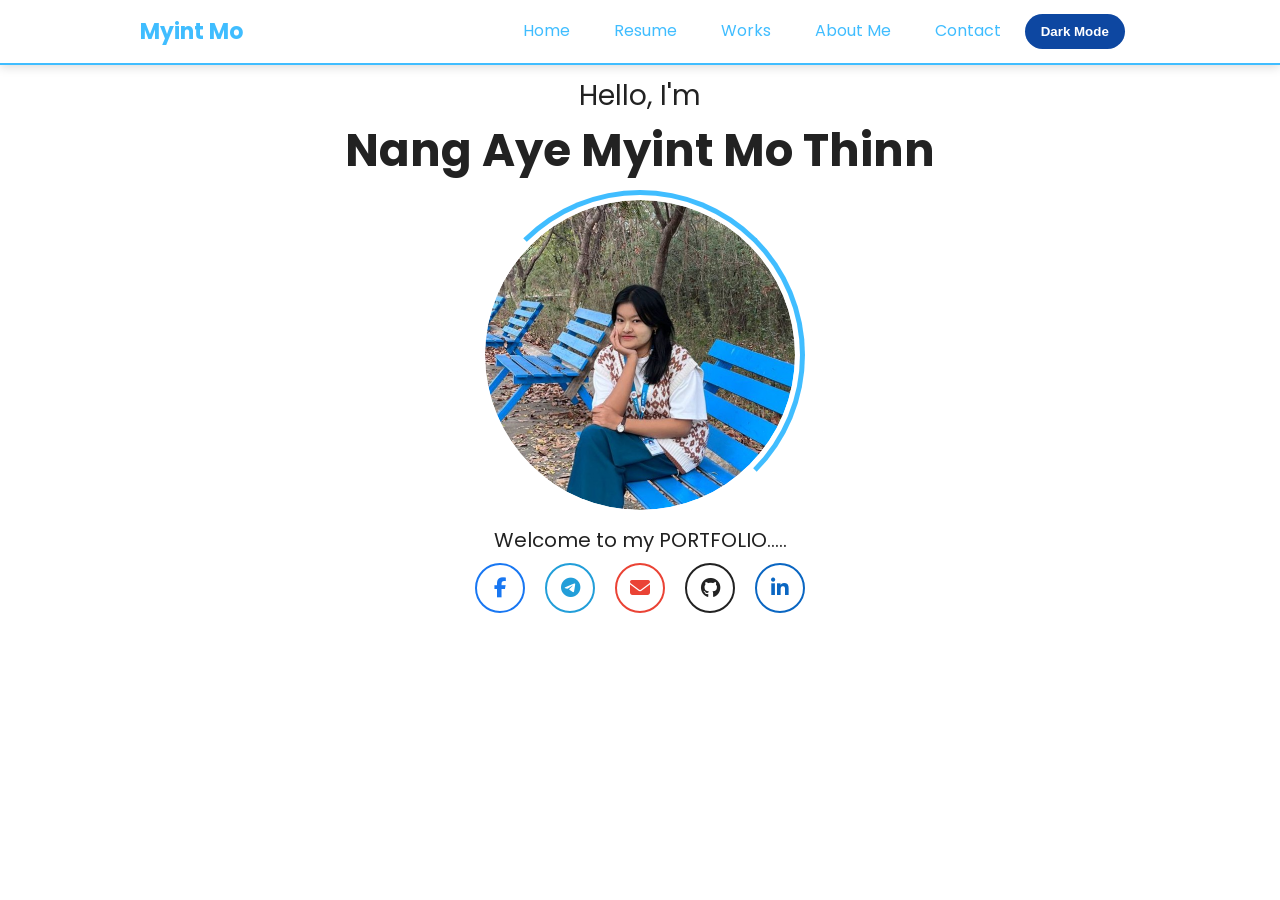
<file: index.html>
<!DOCTYPE html>
<html lang="en">
<head>
    <meta charset="UTF-8">
    <meta name="viewport" content="width=device-width, initial-scale=1.0">
    <link rel="icon" type="image/x-icon" href="./images/image_1-large.jpg">
    <title>Myint Mo | Home</title>
    <link rel="stylesheet" href="./home.css">
    <link rel="stylesheet" href="./style.css">
    <link rel="stylesheet" href="https://cdnjs.cloudflare.com/ajax/libs/animate.css/4.1.1/animate.min.css">
    <link rel="stylesheet" href="https://cdnjs.cloudflare.com/ajax/libs/font-awesome/6.6.0/css/all.min.css">
</head>
<body>
    <div class="nav">

        <div class="logo">
            <a href="./index.html">Myint Mo</a>
        </div>

        <!-- Hamburger Button -->
        <div class="menu-toggle">
            <i class="fa-solid fa-bars"></i>
        </div>

        <div class="menus">
            <a href="./index.html">Home</a>
            <a href="./resume.html">Resume</a>
            <a href="./works.html">Works</a>
            <a href="./about.html">About Me</a>
            <a href="./contact.html">Contact</a>

            <button class="themetoggle">Dark Mode</button>
        </div>

    </div>
    <div class="container animate__animated animate__fadeIn animate__slow">
        <p class="intro">Hello, I'm</p>
        <h1 class="intro-name animate__animated animate__fadeInDown">Nang Aye Myint Mo Thinn</h1>
        <div class="profile-wrapper animate__animated animate__zoomIn">
            <div class="rotating-ring"></div>

            <div class="profile-image">
                <img src="./images/image_1.jpg" alt="Profile Photo">
            </div>
        </div>
        <p class="intro-text animate__animated animate__fadeInUp">
            Welcome to my <span>PORTFOLIO</span>.....
        </p>

        <div class="social-links animate__animated animate__fadeInUp animate__delay-1s">

            <a href="https://www.facebook.com/myint.moh.574562/" target="_blank" class="facebook">
                <i class="fa-brands fa-facebook-f"></i>
            </a>

            <a href="https://t.me/nangayemyintmothinn" target="_blank" class="telegram">
                <i class="fa-brands fa-telegram"></i>
            </a>

            <a href="mailto:nangayemyintmothinn@gmail.com" class="email">
                <i class="fa-solid fa-envelope"></i>
            </a>

            <a href="https://github.com/NangAyeMyintMoThinn" target="_blank" class="github">
                <i class="fa-brands fa-github"></i>
            </a>

            <a href="https://www.linkedin.com/in/nang-aye-myint-mo-thinn-05711a262/?lipi=urn%3Ali%3Apage%3Ad_flagship3_profile_view_base_contact_details%3B1OqI%2Ft7DSj2rn%2BSBurvMyQ%3D%3D" target="_blank" class="linkedin">
                <i class="fa-brands fa-linkedin-in"></i>
            </a>

        </div>
    </div>
    <script src="./main.js"></script>
</body>
</html>
</file>
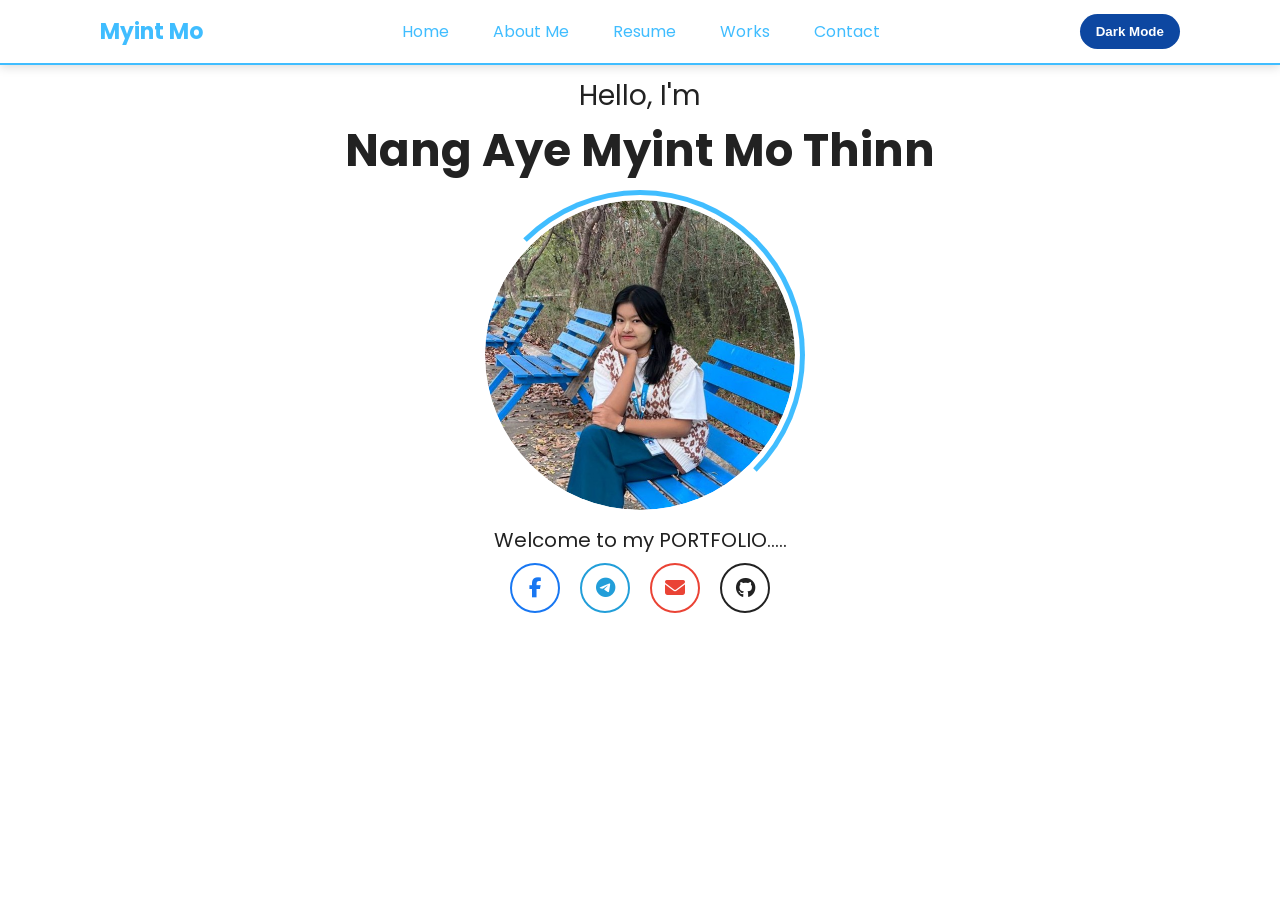
<file: home.html>
<!DOCTYPE html>
<html lang="en">
<head>
    <meta charset="UTF-8">
    <meta name="viewport" content="width=device-width, initial-scale=1.0">
    <title>Myint Mo | Home</title>
    <link rel="stylesheet" href="./home.css">
    <link rel="stylesheet" href="./style.css">
    <link rel="stylesheet" href="https://cdnjs.cloudflare.com/ajax/libs/animate.css/4.1.1/animate.min.css">
    <link rel="stylesheet" href="https://cdnjs.cloudflare.com/ajax/libs/font-awesome/6.6.0/css/all.min.css">
</head>
<body>
    <div class="nav">
        <div class="logo">
            <a href="./home.html">Myint Mo</a>
        </div>
        <div class="menus">
            <a href="./home.html" class="home">Home</a>
            <a href="./about.html" class="aboutme">About Me</a>
            <a href="./resume.html" class="resume">Resume</a>
            <a href="./works.html" class="works">Works</a>
            <a href="./contact.html" class="contact">Contact</a>
        </div>
        <button class="themetoggle">Dark Mode</button>
    </div>
    <div class="container animate__animated animate__fadeIn animate__slow">
        <p class="intro">Hello, I'm</p>
        <h1 class="intro-name animate__animated animate__fadeInDown">Nang Aye Myint Mo Thinn</h1>
        <div class="profile-wrapper animate__animated animate__zoomIn">
            <div class="rotating-ring"></div>

            <div class="profile-image">
                <img src="./images/image_1.jpg" alt="Profile Photo">
            </div>
        </div>
        <p class="intro-text animate__animated animate__fadeInUp">
            Welcome to my <span>PORTFOLIO</span>.....
        </p>

        <div class="social-links animate__animated animate__fadeInUp animate__delay-1s">

            <a href="https://facebook.com/yourprofile" target="_blank" class="facebook">
                <i class="fa-brands fa-facebook-f"></i>
            </a>

            <a href="https://t.me/nangayemyintmothinn" target="_blank" class="telegram">
                <i class="fa-brands fa-telegram"></i>
            </a>

            <a href="mailto:nangayemyintmothinn@gmail.com" class="email">
                <i class="fa-solid fa-envelope"></i>
            </a>

            <a href="https://github.com/NangAyeMyintMoThinn" target="_blank" class="github">
                <i class="fa-brands fa-github"></i>
            </a>

        </div>
    </div>
    <script src="./main.js"></script>
</body>
</html>
</file>
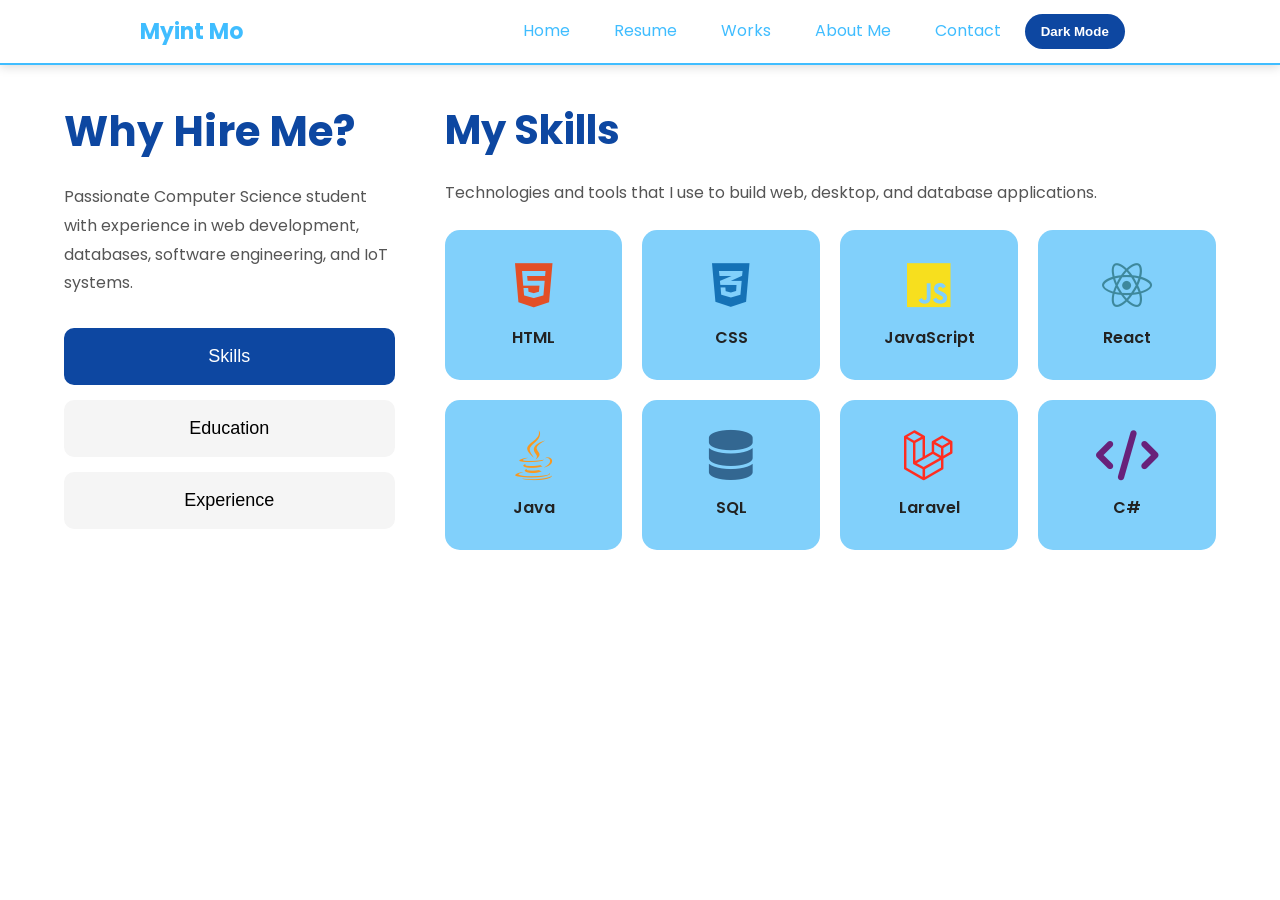
<file: resume.html>
<!DOCTYPE html>
<html lang="en">
<head>
    <meta charset="UTF-8">
    <meta name="viewport" content="width=device-width, initial-scale=1.0">
    <link rel="icon" type="image/x-icon" href="./images/image_1-large.jpg">
    <title>Myint Mo | Resume</title>
    <link rel="stylesheet" href="./resume.css">
    <link rel="stylesheet" href="./style.css">
    <link rel="stylesheet" href="https://cdnjs.cloudflare.com/ajax/libs/font-awesome/6.6.0/css/all.min.css">
    <link rel="stylesheet" href="https://cdnjs.cloudflare.com/ajax/libs/animate.css/4.1.1/animate.min.css">
</head>
<body>
    <div class="nav">

        <div class="logo">
            <a href="./index.html">Myint Mo</a>
        </div>

        <!-- Hamburger Button -->
        <div class="menu-toggle">
            <i class="fa-solid fa-bars"></i>
        </div>

        <div class="menus">
            <a href="./index.html">Home</a>
            <a href="./resume.html">Resume</a>
            <a href="./works.html">Works</a>
            <a href="./about.html">About Me</a>
            <a href="./contact.html">Contact</a>

            <button class="themetoggle">Dark Mode</button>
        </div>

    </div>
<section class="resume-container animate__animated animate__fadeIn">

    <div class="left-panel animate__animated animate__fadeInLeft">        
        <h1 class="animate__animated animate__fadeInDown">Why Hire Me?</h1>
        <p>
            Passionate Computer Science student with experience in web
            development, databases, software engineering, and IoT systems.
        </p>

        <button class="tab-btn active" onclick="showTab('skills',this)">
            Skills
        </button>

        <button class="tab-btn" onclick="showTab('education',this)">
            Education
        </button>

        <button class="tab-btn" onclick="showTab('experience',this)">
            Experience
        </button>
    </div>

    <div class="right-panel animate__animated animate__fadeInRight">

        <!-- Skills -->
        <div id="skills" class="tab-content active-content">

            <h2>My Skills</h2>

            <p>
                Technologies and tools that I use to build web, desktop,
                and database applications.
            </p>

            <div class="skills-grid">

                <div class="skill-card animate__animated animate__zoomIn">
                    <i class="fa-brands fa-html5"></i>
                    <span>HTML</span>
                </div>

                <div class="skill-card animate__animated animate__zoomIn">
                    <i class="fa-brands fa-css3-alt"></i>
                    <span>CSS</span>
                </div>

                <div class="skill-card animate__animated animate__zoomIn">
                    <i class="fa-brands fa-js"></i>
                    <span>JavaScript</span>
                </div>

                <div class="skill-card animate__animated animate__zoomIn">
                    <i class="fa-brands fa-react"></i>
                    <span>React</span>
                </div>

                <div class="skill-card animate__animated animate__zoomIn">
                    <i class="fa-brands fa-java"></i>
                    <span>Java</span>
                </div>

                <div class="skill-card animate__animated animate__zoomIn">
                    <i class="fa-solid fa-database"></i>
                    <span>SQL</span>
                </div>

                <div class="skill-card animate__animated animate__zoomIn">
                    <i class="fa-brands fa-laravel"></i>
                    <span>Laravel</span>
                </div>

                <div class="skill-card animate__animated animate__zoomIn">
                    <i class="fa-solid fa-code"></i>
                    <span>C#</span>
                </div>

            </div>

        </div>

        <!-- Education -->
        <div id="education" class="tab-content">

            <h2>Education</h2>

            <div class="info-card animate__animated animate__fadeIn">
                <h3>Bachelor of Computer Science</h3>
                <p>University of Computer Studies</p>
                <small>2022 - Present</small>
            </div>

        </div>

        <!-- Experience -->
        <div id="experience" class="tab-content">

            <h2>Experience</h2>

            <div class="info-card animate__animated animate__fadeIn">
                <h3>Frontend Developer Volunteer</h3>
                <p>The Blossoms Free Organization</p>
                <small>Volunteer Experience</small>
            </div>

            <div class="info-card animate__animated animate__fadeIn">
                <h3>Software Development Team Member</h3>
                <p>University Academic Projects</p>
                <small>
                    Collaborated with team members using GitHub, Java, C#,
                    databases, and Agile development practices.
                </small>
            </div>

            <div class="info-card animate__animated animate__fadeIn">
                <h3>Independent Software Developer</h3>
                <p>Personal Projects & Self-Learning</p>
                <small>
                    Designed and developed web, desktop, database, and IoT
                    applications independently.
                </small>
            </div>

        </div>

    </div>

</section>

<script src="./resume.js"></script>
<script src="./main.js"></script>

</body>
</html>
</file>
<file: home.css>
body{
    background-color: var(--container-background);
}
/* container start */
.container{
    margin-top: 75px;
    text-align: center;
}
.intro{
    font-size: 28px;
}
.intro-name{
    font-size: 45px;
}
.intro-text{
    font-size: 20px;
}
.profile-wrapper{
    position: relative;
    width: 330px;
    height: 330px;
    margin: 5px auto;
}

/* Rotating Ring */
.rotating-ring{
    position: absolute;
    inset: 0;
    border-radius: 50%;
    border: 5px solid transparent;
    border-top: 5px solid #40BDFF;
    border-right: 5px solid #40BDFF;
    animation: spin 4s linear infinite;
}

/* Photo Container */
.profile-image{
    position: absolute;
    inset: 10px;
    border-radius: 50%;
    overflow: hidden;
    background: white;
}

/* Actual Image */
.profile-image img{
    width: 100%;
    height: 100%;
    object-fit: cover;
    object-position: center;
    border-radius: 50%;
}

@keyframes spin{
    from{
        transform: rotate(0deg);
    }
    to{
        transform: rotate(360deg);
    }
}
.social-links{
    margin-top: 8px;
    display: flex;
    justify-content: center;
    gap: 20px;
}

.social-links a{
    width: 50px;
    height: 50px;
    display: flex;
    justify-content: center;
    align-items: center;
    border-radius: 50%;
    text-decoration: none;
    font-size: 20px;
    transition: all 0.3s ease;
}

.social-links a:hover{
    transform: translateY(-6px) scale(1.1);
}

/* TABLETS (768px - 992px) */
@media screen and (max-width: 992px){

    .container{
        margin-top: 100px;
        padding: 20px;
    }

    .intro{
        font-size: 24px;
    }

    .intro-name{
        font-size: 38px;
    }

    .intro-text{
        font-size: 18px;
    }

    .profile-wrapper{
        width: 280px;
        height: 280px;
    }
}


/* MOBILE DEVICES*/
@media screen and (max-width: 768px){

    .container{
        margin-top: 90px;
        padding: 20px;
    }

    .intro{
        font-size: 22px;
    }

    .intro-name{
        font-size: 32px;
        line-height: 1.3;
    }

    .intro-text{
        font-size: 17px;
    }

    .profile-wrapper{
        width: 240px;
        height: 240px;
    }

    .social-links{
        gap: 15px;
        flex-wrap: wrap;
    }

    .social-links a{
        width: 45px;
        height: 45px;
        font-size: 18px;
    }
}


/* SMALL PHONES */
@media screen and (max-width: 480px){

    .container{
        margin-top: 80px;
        padding: 15px;
    }

    .intro{
        font-size: 18px;
    }

    .intro-name{
        font-size: 26px;
        line-height: 1.4;
    }

    .intro-text{
        font-size: 15px;
    }

    .profile-wrapper{
        width: 180px;
        height: 180px;
    }

    .rotating-ring{
        border-width: 4px;
    }

    .profile-image{
        inset: 8px;
    }

    .social-links{
        gap: 12px;
    }

    .social-links a{
        width: 40px;
        height: 40px;
        font-size: 16px;
    }
}


/* EXTRA SMALL PHONES */
@media screen and (max-width: 320px){

    .intro-name{
        font-size: 22px;
    }

    .profile-wrapper{
        width: 160px;
        height: 160px;
    }

    .social-links a{
        width: 36px;
        height: 36px;
        font-size: 14px;
    }
}
</file>
<file: style.css>
@import url('https://fonts.googleapis.com/css2?family=Inter:ital,opsz,wght@0,14..32,100..900;1,14..32,100..900&family=Poppins:ital,wght@0,100;0,200;0,300;0,400;0,500;0,600;0,700;0,800;0,900;1,100;1,200;1,300;1,400;1,500;1,600;1,700;1,800;1,900&display=swap');
*{
    margin: 0;
    padding: 0;
    box-sizing: border-box;
}
/* :root{
    --skyblue : #40BDFF;
    --darkblue : #0D47A1;
    --bg-color: #ffffff;
    --text-color: #222222;
    --card-color: #ffffff;
}
.dark-theme{
    --bg-color: #121212;
    --text-color: #ffffff;
    --card-color: #1e1e1e;
} */
 :root{
    --skyblue: #40BDFF;
    --darkblue: #0D47A1;
    --container-background : #81d0fb;

    --bg-color: #ffffff;
    --text-color: #222222;
    --card-color: #ffffff;

    --secondary-text: #555555;
    --divider-color: rgba(0,0,0,0.15);

    --shadow-color: rgba(0,0,0,0.15);
}

.dark-theme{
    --bg-color: #121212;
    --text-color: #ffffff;
    --card-color: #1e1e1e;

    --secondary-text: #cfcfcf;
    --divider-color: rgba(255,255,255,0.15);

    --shadow-color: rgba(0,0,0,0.5);;
}
.fa-html5{color:#E34F26;}

.fa-css3-alt{color:#1572B6;}

.fa-js{color:#F7DF1E;}

.fa-react{color:#3e889c;}

.fa-java{color:#F89820;}

.fa-laravel{color:#FF2D20;}

.fa-database{color:#336791;}

.fa-code{color:#68217A;}

/* Facebook */
.facebook{
    color: #1877F2;
    border: 2px solid #1877F2;
}

.facebook:hover{
    background: #1877F2;
    color: white;
}

/* Telegram */
.telegram{
    color: #229ED9;
    border: 2px solid #229ED9;
}

.telegram:hover{
    background: #229ED9;
    color: white;
}

/* Email */
.email{
    color: #EA4335;
    border: 2px solid #EA4335;
}

.email:hover{
    background: #EA4335;
    color: white;
}

/* GitHub */
.github{
    color: var(--text-color);
    border: 2px solid var(--text-color);
}

.github:hover{
    background: var(--text-color);
    color: var(--bg-color);
}
.dark-theme .contact-info .fa-github{
    color: white;
}
/* LinkedIn */
.linkedin {
    color: #0A66C2;
    border: 2px solid #0A66C2;
}

.linkedin:hover {
    background: #0A66C2;
    color: white;
}
.dark-theme .linkedin {
    color: #4da3ff;
    border: 2px solid #4da3ff;
}

.dark-theme .linkedin:hover {
    background: #4da3ff;
    color: #121212;
}
body{
    font-family: "Poppins", sans-serif;
    opacity: 1;
    background-color: var(--bg-color);
    color: var(--text-color);

    transition: opacity 0.4s ease;
}

body.fade-out{
    opacity: 0;
}
/* nav start  */
.nav{
    position: fixed;
    top: 0;
    width: 100%;
    height: 65px;
    display: flex;
    justify-content: space-around;
    align-items: center;
    padding: 18px;
    border-bottom: 2px solid var(--skyblue);
    box-shadow: 0 2px 10px var(--shadow-color);
    background-color: var(--card-color);
    z-index: 1000;
}
.nav .logo{
    cursor: pointer;
    font-size: 22px;
    color: var(--skyblue);
    font-weight: 700;
}
.logo a{
    text-decoration: none;
    color: var(--skyblue);
}
.nav .menus{
    margin: 0 15px;
    text-align: center  ;
}
.menus a{
    display: inline-block;
    color: var(--skyblue);
    text-decoration: none;
    margin: 0px 20px;
    font-size: 16px;
    transition: 0.3s;
}
.menus a:hover{
    transform: scale(1.1);
    font-weight: 500;
}
.nav button{
    width: 100px;
    background-color: var(--darkblue);
    color: white;
    border: none;
    border-radius: 30px;
    padding: 10px;
    cursor: pointer;
    font-weight: 700;
    transition: 0.3s;
}
.nav button:hover{
    color: var(--darkblue);
    background-color: var(--skyblue);
}
/* HAMBURGER BUTTON */

.menu-toggle{
    display: none;
    font-size: 24px;
    color: var(--skyblue);
    cursor: pointer;
}

/* TABLET & MOBILE */

@media screen and (max-width: 768px){

    .nav{
        justify-content: space-between;
        padding: 15px 20px;
    }

    .menu-toggle{
        display: block;
    }

    .menus{
        display: none;
        position: absolute;
        top: 65px;
        left: 0;

        width: 100%;

        background: var(--card-color);

        display: flex;
        flex-direction: column;

        align-items: center;

        padding: 20px 0;

        border-bottom: 2px solid var(--skyblue);

        box-shadow: 0 5px 10px rgba(0,0,0,.1);

        transform: translateY(-150%);
        transition: .4s ease;
    }

    .menus.active{
        transform: translateY(0);
    }

    .menus a{
        margin: 12px 0;
        font-size: 16px;
    }

    .menus .themetoggle{
        margin-top: 15px;
    }
}

/* SMALL PHONES */

@media screen and (max-width: 480px){

    .logo{
        font-size: 18px;
    }

    .menu-toggle{
        font-size: 22px;
    }

    .menus a{
        font-size: 15px;
    }
}
.title,
.info h1{
    color: var(--text-color);
}
/* iPhone 14 / 15 (390px width) */
@media screen and (max-width: 390px) {

    .nav{
        justify-content: space-between;
        padding: 12px 16px;
    }

    .logo{
        font-size: 18px;
    }

    .menu-toggle{
        display: block;
        font-size: 24px;
        color: var(--skyblue);
        cursor: pointer;
    }

    .menus{
        position: absolute;
        top: 65px;
        left: 0;

        width: 100%;

        display: none;
        flex-direction: column;
        align-items: center;

        background: var(--card-color);

        padding: 20px 0;

        border-bottom: 2px solid var(--skyblue);

        box-shadow: 0 5px 10px rgba(0,0,0,.1);
    }

    .menus.active{
        display: flex;
    }

    .menus a{
        margin: 12px 0;
        font-size: 15px;
    }

    .themetoggle{
        margin-top: 15px;
        width: 120px;
    }
}
</file>
<file: resume.css>
.resume-container{
    width: 90%;
    margin: 100px auto auto auto;
    display: flex;
    gap: 50px;
}

.left-panel{
    width: 30%;
}

.left-panel h1{
    color: var(--darkblue);
    font-size: 42px;
    margin-bottom: 20px;
}

.left-panel p{
    color: #555;
    line-height: 1.8;
    margin-bottom: 30px;
}

.tab-btn{
    width: 100%;
    padding: 18px;
    margin-bottom: 15px;

    border: none;
    border-radius: 10px;

    background: #f5f5f5;

    font-size: 18px;
    cursor: pointer;

    transition: 0.3s;
}

.tab-btn:hover{
    background: var(--skyblue);
}

.tab-btn.active{
    background: var(--darkblue);
    color: white;
}

.right-panel{
    width: 70%;
}

.right-panel h2{
    color: var(--darkblue);
    margin-bottom: 20px;
    font-size: 40px;
}

.right-panel p{
    color: #555;
    margin-bottom: 25px;
}

.skills-grid{
    display: grid;
    grid-template-columns: repeat(4,1fr);
    gap: 20px;
}

.skill-card{
    background: var(--container-background);

    border-radius: 15px;

    height: 150px;

    display: flex;
    flex-direction: column;

    justify-content: center;
    align-items: center;

    transition: 0.3s;
}

.skill-card:hover{
    transform: translateY(-8px);
}

.skill-card i{
    font-size: 50px;
    margin-bottom: 15px;
}
.skill-card span{
    font-weight: 600;
}

.info-card{
    background: var(--container-background);
    padding: 15px;
    border-radius: 15px;
    margin-bottom: 12px;
}

.info-card h3{
    color: var(--darkblue);
    margin-bottom: 8px;
}

.tab-content{
    display: none;
}

.active-content{
    display: block;
}

/* TABLET DEVICES */
@media screen and (max-width: 992px){

    .resume-container{
        width: 95%;
        gap: 30px;
    }

    .left-panel{
        width: 35%;
    }

    .right-panel{
        width: 65%;
    }

    .left-panel h1{
        font-size: 34px;
    }

    .right-panel h2{
        font-size: 34px;
    }

    .skills-grid{
        grid-template-columns: repeat(3,1fr);
    }
}


/* MOBILE DEVICES */
@media screen and (max-width: 768px){

    .resume-container{
        width: 90%;
        margin-top: 100px;

        flex-direction: column;
        gap: 40px;
    }

    .left-panel,
    .right-panel{
        width: 100%;
    }

    .left-panel{
        text-align: center;
    }

    .left-panel h1{
        font-size: 30px;
    }

    .right-panel h2{
        font-size: 30px;
        text-align: center;
    }

    .right-panel p{
        text-align: center;
    }

    .skills-grid{
        grid-template-columns: repeat(2,1fr);
        gap: 15px;
    }

    .tab-btn{
        padding: 15px;
        font-size: 16px;
    }
}


/* SMALL PHONES */
@media screen and (max-width: 480px){

    .resume-container{
        width: 95%;
        margin-top: 90px;
    }

    .left-panel h1{
        font-size: 24px;
    }

    .right-panel h2{
        font-size: 24px;
    }

    .left-panel p,
    .right-panel p{
        font-size: 14px;
    }

    .skills-grid{
        grid-template-columns: 1fr;
    }

    .skill-card{
        height: 120px;
    }

    .skill-card i{
        font-size: 40px;
        margin-bottom: 10px;
    }

    .skill-card span{
        font-size: 14px;
    }

    .tab-btn{
        font-size: 14px;
        padding: 12px;
    }

    .info-card{
        padding: 12px;
    }

    .info-card h3{
        font-size: 16px;
    }

    .info-card p,
    .info-card small{
        font-size: 13px;
    }
}


/* EXTRA SMALL PHONES */
@media screen and (max-width: 320px){

    .left-panel h1,
    .right-panel h2{
        font-size: 22px;
    }

    .tab-btn{
        font-size: 13px;
    }

    .skill-card{
        height: 100px;
    }

    .skill-card i{
        font-size: 35px;
    }
}
</file>
